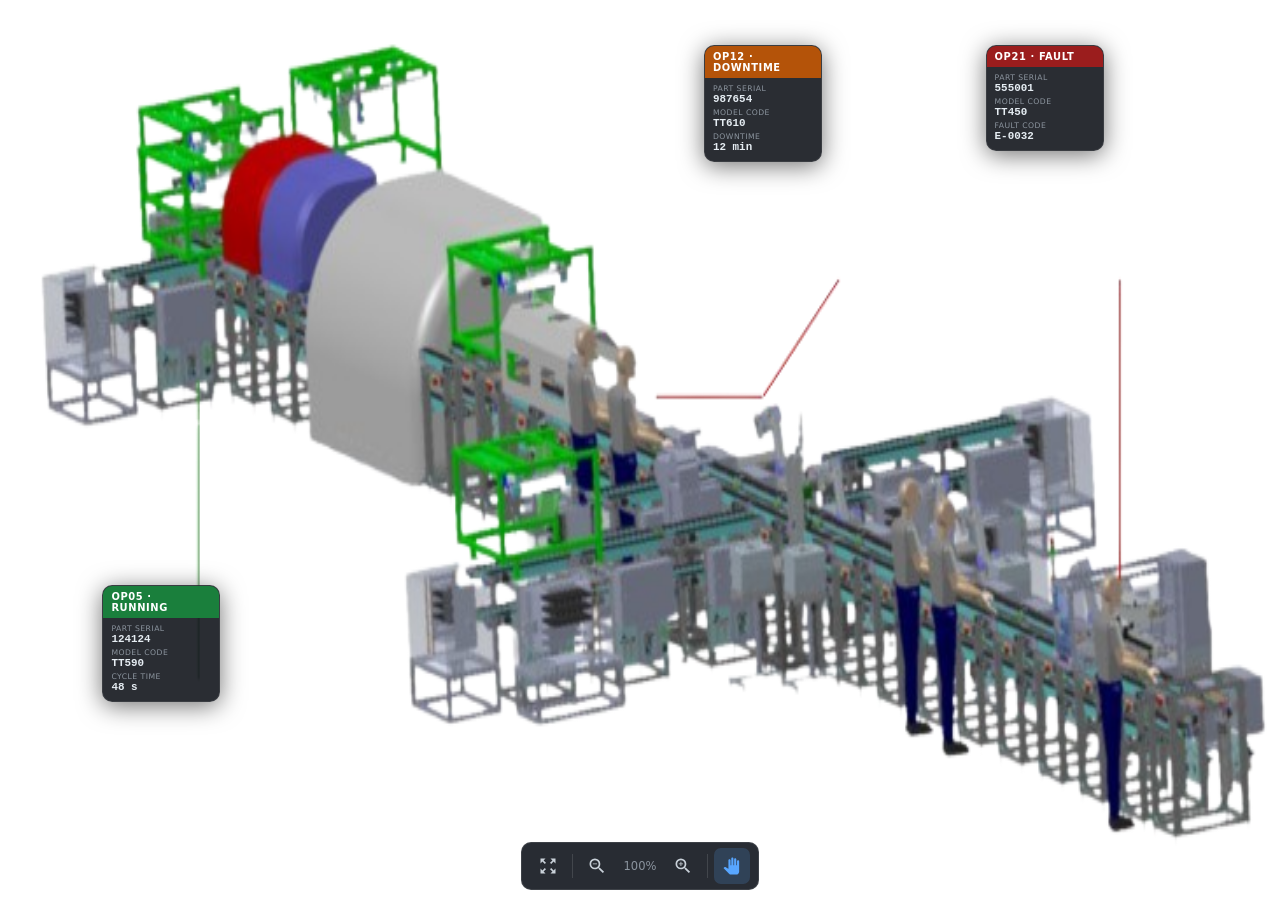
<file: assets/projects/andon-viewer.html>
<!DOCTYPE html>
<html lang="en">

<head>
  <meta charset="UTF-8" />
  <meta name="viewport" content="width=device-width, initial-scale=1.0" />
  <title>Danfoss Andon – Interactive Demo</title>
  <style>
    *,
    *::before,
    *::after {
      box-sizing: border-box;
      margin: 0;
      padding: 0;
    }

    body {
      overflow: hidden;
      background: #ffffff;
      font-family: system-ui, sans-serif;
      width: 100%;
      height: 100%;
    }

    div {
      touch-action: none;
      user-select: none;
    }

    /* ── Viewport container ── */
    #everything {
      position: absolute;
      top: 0;
      left: 0;
      width: 100%;
      height: 100%;
    }

    /* ── Pannable/zoomable canvas ── */
    #content {
      transform-origin: 0 0;
      position: absolute;
      width: 100%;
      height: 100%;
    }

    /* ── Production line background image ── */
    #production-bg {
      width: 100%;
      height: 100%;
      object-fit: fill;
      display: block;
      pointer-events: none;
      user-select: none;
      -webkit-user-drag: none;
    }

    /* ── Transparent click-capture overlay (pan mode) ── */
    #overlay {
      position: absolute;
      top: 0;
      left: 0;
      width: 100%;
      height: 100%;
    }

    /* ════════════════════════════
       STATION CARDS
    ════════════════════════════ */
    .station-card {
      position: absolute;
      width: 118px;
      background: rgba(13, 17, 23, 0.88);
      border-radius: 10px;
      overflow: hidden;
      box-shadow: 0 4px 24px rgba(0, 0, 0, 0.55);
      border: 1px solid rgba(255, 255, 255, 0.08);
      transition: transform 0.2s ease, box-shadow 0.2s ease;
      pointer-events: auto;
    }

    .station-card:hover {
      transform: scale(1.12);
      box-shadow: 0 8px 32px rgba(0, 0, 0, 0.75);
    }

    .station-header {
      padding: 5px 8px;
      font-size: 0.62rem;
      font-weight: 700;
      letter-spacing: 0.06em;
      text-transform: uppercase;
      color: #fff;
    }

    /* Status colours */
    .status-green .station-header {
      background: #1a7f3c;
    }

    .status-amber .station-header {
      background: #b45309;
    }

    .status-red .station-header {
      background: #9b1d1d;
    }

    .station-body {
      padding: 6px 8px 8px;
      display: flex;
      flex-direction: column;
      gap: 3px;
    }

    .station-field {
      display: flex;
      flex-direction: column;
    }

    .field-label {
      font-size: 0.48rem;
      color: #8b949e;
      text-transform: uppercase;
      letter-spacing: 0.06em;
    }

    .field-value {
      font-size: 0.68rem;
      font-weight: 600;
      color: #e6edf3;
      font-family: 'Courier New', monospace;
    }

    /* ── Card positions ── */
    #card-op05 {
      top: 65%;
      left: 8%;
    }

    #card-op12 {
      top: 5%;
      left: 55%;
    }

    #card-op21 {
      top: 5%;
      left: 77%;
    }

    /* ════════════════════════════
       CONTROLS BAR
    ════════════════════════════ */
    #controls {
      position: absolute;
      bottom: 10px;
      left: 50%;
      transform: translateX(-50%);
      display: flex;
      align-items: center;
      gap: 4px;
      background: rgba(22, 27, 34, 0.92);
      border: 1px solid rgba(255, 255, 255, 0.1);
      border-radius: 10px;
      padding: 5px 8px;
      backdrop-filter: blur(8px);
      z-index: 20;
      touch-action: auto;
    }

    #controls button {
      width: 36px;
      height: 36px;
      background: none;
      border: none;
      border-radius: 7px;
      cursor: pointer;
      display: flex;
      align-items: center;
      justify-content: center;
      transition: background 0.15s;
      touch-action: auto;
    }

    #controls button:hover {
      background: rgba(255, 255, 255, 0.1);
    }

    #controls button svg {
      width: 20px;
      height: 20px;
      fill: #c9d1d9;
    }

    #zoom-label {
      font-size: 0.72rem;
      color: #8b949e;
      width: 42px;
      text-align: center;
      pointer-events: none;
    }

    .ctrl-divider {
      width: 1px;
      height: 24px;
      background: rgba(255, 255, 255, 0.12);
      margin: 0 2px;
    }

    /* Active pan mode indicator */
    #pan-btn.active {
      background: rgba(88, 166, 255, 0.18);
    }

    #pan-btn.active svg {
      fill: #58a6ff;
    }

    /* ── Responsive adjustments for mobile ── */
    @media (max-width: 600px) {
      .station-card {
        width: 82px;
      }

      .station-header {
        padding: 4px 6px;
        font-size: 0.45rem;
      }

      .station-body {
        padding: 4px 6px 6px;
        gap: 2px;
      }

      .field-label {
        font-size: 0.35rem;
      }

      .field-value {
        font-size: 0.5rem;
      }
    }
  </style>
</head>

<!-- SVG defs -->
<svg style="display:none">
  <defs>
    <symbol id="ico-fit" viewBox="0 0 24 24">
      <path
        d="M15 3l2.3 2.3-2.89 2.87 1.42 1.42L18.7 6.7 21 9V3h-6zM3 9l2.3-2.3 2.87 2.89 1.42-1.42L6.7 5.3 9 3H3v6zm6 12l-2.3-2.3 2.89-2.87-1.42-1.42L5.3 17.3 3 15v6h6zm12-6l-2.3 2.3-2.87-2.89-1.42 1.42 2.89 2.87L15 21h6v-6z" />
    </symbol>
    <symbol id="ico-minus" viewBox="0 0 24 24">
      <path
        d="M15.5 14h-.79l-.28-.27A6.5 6.5 0 0 0 16 9.5 6.5 6.5 0 0 0 9.5 3 6.5 6.5 0 0 0 3 9.5 6.5 6.5 0 0 0 9.5 16c1.61 0 3.09-.59 4.23-1.57l.27.28v.79l5 4.99L20.49 19l-4.99-5zM9.5 14C7.01 14 5 11.99 5 9.5S7.01 5 9.5 5 14 7.01 14 9.5 11.99 14 9.5 14zM7 9h5v1H7V9z" />
    </symbol>
    <symbol id="ico-plus" viewBox="0 0 24 24">
      <path
        d="M15.5 14h-.79l-.28-.27A6.5 6.5 0 0 0 16 9.5 6.5 6.5 0 0 0 9.5 3 6.5 6.5 0 0 0 3 9.5 6.5 6.5 0 0 0 9.5 16c1.61 0 3.09-.59 4.23-1.57l.27.28v.79l5 4.99L20.49 19l-4.99-5zM9.5 14C7.01 14 5 11.99 5 9.5S7.01 5 9.5 5 14 7.01 14 9.5 11.99 14 9.5 14z" />
      <path d="M12 10h-2v2H9v-2H7V9h2V7h1v2h2v1z" />
    </symbol>
    <symbol id="ico-pan" viewBox="-1 -2 28 28">
      <path
        d="M23 5.5V20c0 2.2-1.8 4-4 4h-7.3c-1.08 0-2.1-.43-2.85-1.19L1 14.83s1.26-1.23 1.3-1.25c.22-.19.49-.29.79-.29.22 0 .42.06.6.16C3.73 13.46 8 15.91 8 15.91V4c0-.83.67-1.5 1.5-1.5S11 3.17 11 4v7h1V1.5C12 .67 12.67 0 13.5 0S15 .67 15 1.5V11h1V2.5C16 1.67 16.67 1 17.5 1S19 1.67 19 2.5V11h1V5.5C20 4.67 20.67 4 21.5 4S23 4.67 23 5.5z" />
    </symbol>
  </defs>
</svg>

<body>
  <div id="everything">

    <!-- Pannable canvas -->
    <div id="content">
      <img id="production-bg" src="productionLine.png" alt="Production Line" draggable="false" />

      <!-- Station Card 1 – OP05 (green = running) -->
      <div class="station-card status-green" id="card-op05">
        <div class="station-header">OP05 · Running</div>
        <div class="station-body">
          <div class="station-field">
            <span class="field-label">Part Serial</span>
            <span class="field-value">124124</span>
          </div>
          <div class="station-field">
            <span class="field-label">Model Code</span>
            <span class="field-value">TT590</span>
          </div>
          <div class="station-field">
            <span class="field-label">Cycle Time</span>
            <span class="field-value">48 s</span>
          </div>
        </div>
      </div>

      <!-- Station Card 2 – OP12 (amber = downtime) -->
      <div class="station-card status-amber" id="card-op12">
        <div class="station-header">OP12 · Downtime</div>
        <div class="station-body">
          <div class="station-field">
            <span class="field-label">Part Serial</span>
            <span class="field-value">987654</span>
          </div>
          <div class="station-field">
            <span class="field-label">Model Code</span>
            <span class="field-value">TT610</span>
          </div>
          <div class="station-field">
            <span class="field-label">Downtime</span>
            <span class="field-value">12 min</span>
          </div>
        </div>
      </div>

      <!-- Station Card 3 – OP21 (red = fault) -->
      <div class="station-card status-red" id="card-op21">
        <div class="station-header">OP21 · Fault</div>
        <div class="station-body">
          <div class="station-field">
            <span class="field-label">Part Serial</span>
            <span class="field-value">555001</span>
          </div>
          <div class="station-field">
            <span class="field-label">Model Code</span>
            <span class="field-value">TT450</span>
          </div>
          <div class="station-field">
            <span class="field-label">Fault Code</span>
            <span class="field-value">E-0032</span>
          </div>
        </div>
      </div>
    </div><!-- / #content -->

    <!-- Click-capture overlay -->
    <div id="overlay"></div>

    <!-- Controls bar -->
    <div id="controls">
      <button id="fit-btn" title="Fit to screen"><svg>
          <use href="#ico-fit" />
        </svg></button>
      <div class="ctrl-divider"></div>
      <button id="zoom-out-btn" title="Zoom out"><svg>
          <use href="#ico-minus" />
        </svg></button>
      <span id="zoom-label">100%</span>
      <button id="zoom-in-btn" title="Zoom in"><svg>
          <use href="#ico-plus" />
        </svg></button>
      <div class="ctrl-divider"></div>
      <button id="pan-btn" class="active" title="Pan mode"><svg>
          <use href="#ico-pan" />
        </svg></button>
    </div>

  </div><!-- / #everything -->

  <script>
    const content = document.getElementById('content');
    const overlay = document.getElementById('overlay');
    const zoomLabel = document.getElementById('zoom-label');
    const panBtn = document.getElementById('pan-btn');

    // ── State ──────────────────────────────────────────
    let scale = 1;
    let originX = 0;
    let originY = 0;
    let isPanMode = true;

    let startX = 0, startY = 0;
    let pinchDist = 0;

    // ── Helpers ────────────────────────────────────────
    function applyTransform(durationMs = 0) {
      content.style.transition = durationMs ? `transform ${durationMs}ms ease` : 'none';
      content.style.transform = `scale(${scale}) translate(${originX}px, ${originY}px)`;
      zoomLabel.textContent = Math.round(scale * 100) + '%';
    }

    function zoom(factor, cx = window.innerWidth / 2, cy = window.innerHeight / 2) {
      const prev = scale;
      scale *= factor;
      scale = Math.max(0.15, Math.min(scale, 10));
      originX += cx / scale - cx / prev;
      originY += cy / scale - cy / prev;
      applyTransform();
    }

    function fit() {
      scale = 1;
      originX = 0;
      originY = 0;
      applyTransform(400);
    }

    function setPanMode(on) {
      isPanMode = on;
      overlay.style.display = on ? 'block' : 'none';
      panBtn.classList.toggle('active', on);
    }

    // ── Init ───────────────────────────────────────────
    window.addEventListener('load', () => {
      fit();
      setPanMode(true);
    });

    // ── Button events ──────────────────────────────────
    document.getElementById('fit-btn').addEventListener('click', () => fit());
    document.getElementById('zoom-in-btn').addEventListener('click', () => zoom(1.2));
    document.getElementById('zoom-out-btn').addEventListener('click', () => zoom(1 / 1.2));
    panBtn.addEventListener('click', () => setPanMode(!isPanMode));

    // ── Mouse ──────────────────────────────────────────
    overlay.addEventListener('wheel', e => {
      e.preventDefault();
      zoom(e.deltaY < 0 ? 1.1 : 1 / 1.1, e.clientX, e.clientY);
    }, { passive: false });

    overlay.addEventListener('mousedown', e => {
      e.preventDefault();
      startX = e.clientX; startY = e.clientY;

      function onMove(e) {
        originX += (e.clientX - startX) / scale;
        originY += (e.clientY - startY) / scale;
        startX = e.clientX; startY = e.clientY;
        applyTransform();
      }
      function onUp() {
        document.removeEventListener('mousemove', onMove);
        document.removeEventListener('mouseup', onUp);
      }
      document.addEventListener('mousemove', onMove);
      document.addEventListener('mouseup', onUp);
    });

    // ── Touch ──────────────────────────────────────────
    overlay.addEventListener('touchstart', e => {
      e.preventDefault();
      cacheTouch(e);
    }, { passive: false });

    overlay.addEventListener('touchmove', e => {
      e.preventDefault();
      if (e.touches.length === 1) {
        const t = e.touches[0];
        originX += (t.clientX - startX) / scale;
        originY += (t.clientY - startY) / scale;
        startX = t.clientX; startY = t.clientY;
      } else if (e.touches.length === 2) {
        const d = Math.hypot(
          e.touches[0].clientX - e.touches[1].clientX,
          e.touches[0].clientY - e.touches[1].clientY
        );
        if (pinchDist) {
          const mx = (e.touches[0].clientX + e.touches[1].clientX) / 2;
          const my = (e.touches[0].clientY + e.touches[1].clientY) / 2;
          const prev = scale;
          scale *= d / pinchDist;
          originX += mx / scale - mx / prev + (mx - startX) / scale;
          originY += my / scale - my / prev + (my - startY) / scale;
          startX = mx; startY = my;
        }
        pinchDist = d;
      }
      applyTransform();
    }, { passive: false });

    overlay.addEventListener('touchend', e => {
      e.preventDefault();
      cacheTouch(e);
    }, { passive: false });

    function cacheTouch(e) {
      pinchDist = 0;
      if (e.touches.length === 0) { startX = startY = 0; }
      else if (e.touches.length === 1) { startX = e.touches[0].clientX; startY = e.touches[0].clientY; }
      else {
        startX = (e.touches[0].clientX + e.touches[1].clientX) / 2;
        startY = (e.touches[0].clientY + e.touches[1].clientY) / 2;
        pinchDist = Math.hypot(e.touches[0].clientX - e.touches[1].clientX, e.touches[0].clientY - e.touches[1].clientY);
      }
    }
  </script>
</body>

</html>
</file>
